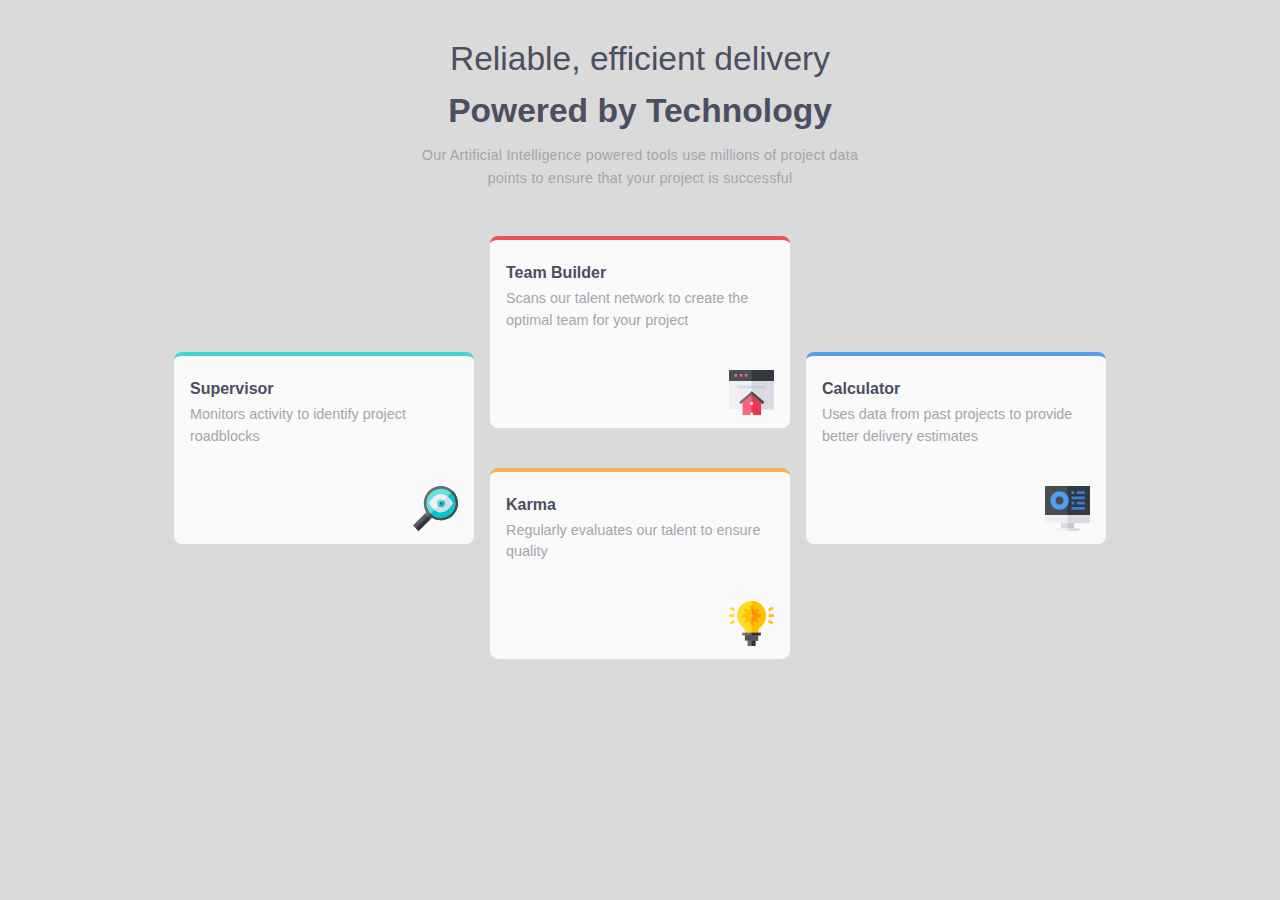
<file: index.html>
<!DOCTYPE html>
<html lang="en">
<head>
  <meta charset="UTF-8">
  <meta name="viewport" content="width=device-width, initial-scale=1.0"> <!-- displays site properly based on user's device -->

  <link rel="icon" type="image/png" sizes="32x32" href="./images/favicon-32x32.png">
  <link rel="preconnect" href="https://fonts.googleapis.com">
<link rel="preconnect" href="https://fonts.gstatic.com" crossorigin>
<link href="https://fonts.googleapis.com/css2?family=Poppins:wght@200;400;600&display=swap" rel="stylesheet">
<link rel="stylesheet" href="style.css">
  <title>Four-card-feature-section</title>
</head>
<body>
 <header class="header">
  <p class="header-title"> Reliable, efficient delivery</p>
  <h2 class="header-subtitle">Powered by Technology</h2>
  <p class="header-text">
    Our Artificial Intelligence powered tools use millions of project data points 
  to ensure that your project is successful
  </p>
</header>
<section class="main">
 
  <div class="card  border-top-cyan">
    <h2 class="card-title">Supervisor</h2>
    <p class="card-text">Monitors activity to identify project roadblocks</p>
    <div class="card-icon">
      <img src="images/icon-supervisor.svg" alt="">
    </div>
  </div>
  <div class="center">
    <div class="card  border-top-red">
      <h2 class="card-title">Team Builder</h2>
      <p class="card-text">
        Scans our talent network to create the optimal team for your project
      </p>
      <div class="card-icon">
        <img src="images/icon-team-builder.svg" alt="">
      </div>
    </div>
     <div class="card  border-top-orange">
      <h2 class="card-title">Karma</h2>
      <p class="card-text">Regularly evaluates our talent to ensure quality</p>
      <div class="card-icon">
        <img src="images/icon-karma.svg" alt="">
      </div>
     </div>
  </div>
    <div class="card  border-top-blue">
      <h2 class="card-title">Calculator</h2>
      <p class="card-text">Uses data from past projects to provide better delivery estimates</p>
      <div class="card-icon">
        <img src="images/icon-calculator.svg" alt="">
      </div>
    </div>
</section>
  
</body>
</html>
</file>
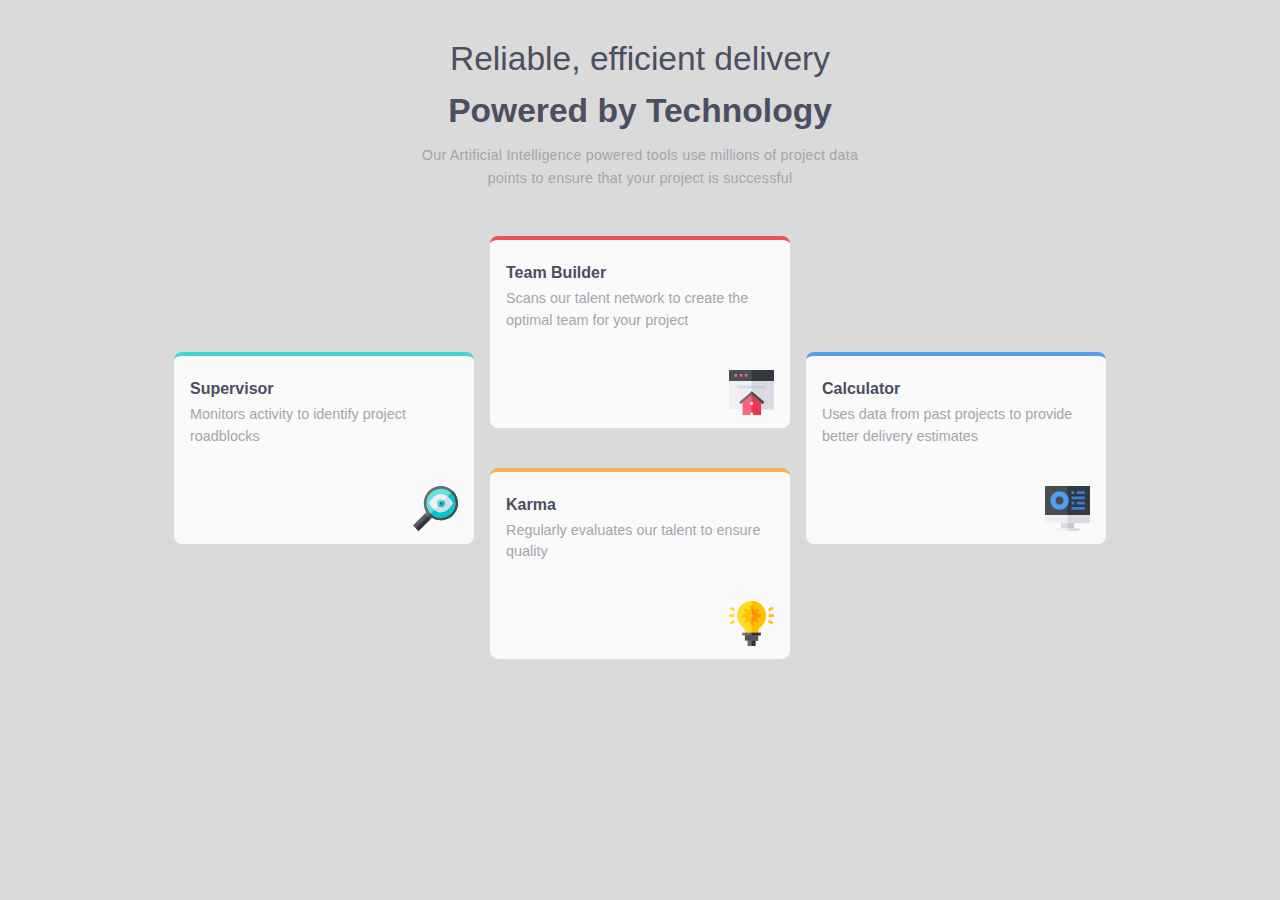
<file: four-card/index.html>
<!DOCTYPE html>
<html lang="en">
<head>
  <meta charset="UTF-8">
  <meta name="viewport" content="width=device-width, initial-scale=1.0"> <!-- displays site properly based on user's device -->

  <link rel="icon" type="image/png" sizes="32x32" href="./images/favicon-32x32.png">
  <link rel="preconnect" href="https://fonts.googleapis.com">
<link rel="preconnect" href="https://fonts.gstatic.com" crossorigin>
<link href="https://fonts.googleapis.com/css2?family=Poppins:wght@200;400;600&display=swap" rel="stylesheet">
<link rel="stylesheet" href="style.css">
  <title>Four-card-feature-section</title>
</head>
<body>
 <header class="header">
  <p class="header-title"> Reliable, efficient delivery</p>
  <h2 class="header-subtitle">Powered by Technology</h2>
  <p class="header-text">
    Our Artificial Intelligence powered tools use millions of project data points 
  to ensure that your project is successful
  </p>
</header>
<section class="main">
 
  <div class="card  border-top-cyan">
    <h2 class="card-title">Supervisor</h2>
    <p class="card-text">Monitors activity to identify project roadblocks</p>
    <div class="card-icon">
      <img src="images/icon-supervisor.svg" alt="">
    </div>
  </div>
  <div class="center">
    <div class="card  border-top-red">
      <h2 class="card-title">Team Builder</h2>
      <p class="card-text">
        Scans our talent network to create the optimal team for your project
      </p>
      <div class="card-icon">
        <img src="images/icon-team-builder.svg" alt="">
      </div>
    </div>
     <div class="card  border-top-orange">
      <h2 class="card-title">Karma</h2>
      <p class="card-text">Regularly evaluates our talent to ensure quality</p>
      <div class="card-icon">
        <img src="images/icon-karma.svg" alt="">
      </div>
     </div>
  </div>
    <div class="card  border-top-blue">
      <h2 class="card-title">Calculator</h2>
      <p class="card-text">Uses data from past projects to provide better delivery estimates</p>
      <div class="card-icon">
        <img src="images/icon-calculator.svg" alt="">
      </div>
    </div>
</section>
  
</body>
</html>
</file>
<file: style.css>
*,
*::before,
*::after {
    box-sizing: border-box;
}

:root {
    /*  Colors Primary */
    --Red: hsl(0, 78%, 62%);
    --Cyan: hsl(180, 62%, 55%);
    --Orange: hsl(34, 97%, 64%);
    --Blue: hsl(212, 86%, 64%);

    /* Neutral */
    --Very-Dark-Blue: hsl(234, 12%, 34%);
    --Grayish-Blue: hsl(229, 6%, 66%);
    --Very-Light-Gray: hsl(0, 0%, 98%);

    /* FONTS */
    --Font-size: 15px;
    --header-title-font: min(max(1.5rem, calc(1.5rem + ((1vw - 0.2rem) * 1))), 2.2rem);
    --header-text-font: clamp(0.9rem, calc(0.9rem + ((1vw - 0.2rem) * 0)), 0.9rem);

}
body{
    font-family: "Popins",sans-serif;
}
img {
    max-width: 100%;
}

html {
    scroll-behavior: smooth;
}

h2 {
    color: var(--Very-Dark-Blue);
    font-weight: 700;
}

p {
    font-weight: 200;
}

body {
    margin: 0;
    padding: 0;
    background-color: rgb(218, 218, 218);  
    color: var(--Grayish-Blue);
    line-height: 1.5;
}

/* Header */
.header {
    text-align: center;
    width: 90%;
    max-width: 500px;
    margin: 0 auto;
    padding: 0 0 2em 0;
}

.header-title {
    color: var(--Very-Dark-Blue);
    font-size: var(--header-title-font);
    margin-bottom: 0;
}

.header-subtitle {
    margin-top: 0.1rem;
    margin-bottom: 0.5rem;
    font-size: var(--header-title-font);
}

.header-text {
    margin-top: 0;
    font-size: var(--header-text-font);
    padding: 0 1rem;
    line-height: 1.6;
    letter-spacing: 0.2px;
}

/* MAIN SECTION */
.main {
    width: 80%;
    max-width: 950px;
    margin: 0 auto;
}

    .card {
        background-color: var(--Very-Light-Gray);
        border-radius: 0.5rem;
     
        margin-bottom: 2rem;
        padding: 0.8em 1em;
    }

.card-title {
    font-size: 1rem;
    margin-top: 0.5rem;
    margin-bottom: 0;
}

.card-text {
    font-size: var(--header-text-font);
    margin-top: 0.2rem;
}

.card-icon {
    display: flex;
    justify-content: flex-end;
    padding-top: 1.5rem;
}

img {
    height: 45px;
}


.border-top-cyan {
    border-top: 4px solid var(--Cyan);
}

.border-top-red {
    border-top: 4px solid var(--Red);
}

.border-top-orange {
    border-top: 4px solid var(--Orange);
}

.border-top-blue {
    border-top: 4px solid var(--Blue);
}

@media(min-width:768px) {
    .main {
         display: grid;
        grid-template-columns: 45% 45%;
        grid-template-rows: 32% 32%;
        justify-content: center;
        margin: 0 auto;
        column-gap: 1rem;
        row-gap: .7rem;

    } 

}


@media (min-width: 1200px) {

    .main {
        display: flex;
        justify-content: center;
        align-items: center;
        gap: 1rem;
        margin: 0 auto;
    }

    .center {
        display: flex;
        flex-direction: column;
        gap: .5rem;
    
    }

    .card {
        max-width: 300px;
       
    }

}
</file>
<file: four-card/style.css>
*,
*::before,
*::after {
    box-sizing: border-box;
}

:root {
    /*  Colors Primary */
    --Red: hsl(0, 78%, 62%);
    --Cyan: hsl(180, 62%, 55%);
    --Orange: hsl(34, 97%, 64%);
    --Blue: hsl(212, 86%, 64%);

    /* Neutral */
    --Very-Dark-Blue: hsl(234, 12%, 34%);
    --Grayish-Blue: hsl(229, 6%, 66%);
    --Very-Light-Gray: hsl(0, 0%, 98%);

    /* FONTS */
    --Font-size: 15px;
    --header-title-font: min(max(1.5rem, calc(1.5rem + ((1vw - 0.2rem) * 1))), 2.2rem);
    --header-text-font: clamp(0.9rem, calc(0.9rem + ((1vw - 0.2rem) * 0)), 0.9rem);

}
body{
    font-family: "Popins",sans-serif;
}
img {
    max-width: 100%;
}

html {
    scroll-behavior: smooth;
}

h2 {
    color: var(--Very-Dark-Blue);
    font-weight: 700;
}

p {
    font-weight: 200;
}

body {
    margin: 0;
    padding: 0;
    background-color: rgb(218, 218, 218);  
    color: var(--Grayish-Blue);
    line-height: 1.5;
}

/* Header */
.header {
    text-align: center;
    width: 90%;
    max-width: 500px;
    margin: 0 auto;
    padding: 0 0 2em 0;
}

.header-title {
    color: var(--Very-Dark-Blue);
    font-size: var(--header-title-font);
    margin-bottom: 0;
}

.header-subtitle {
    margin-top: 0.1rem;
    margin-bottom: 0.5rem;
    font-size: var(--header-title-font);
}

.header-text {
    margin-top: 0;
    font-size: var(--header-text-font);
    padding: 0 1rem;
    line-height: 1.6;
    letter-spacing: 0.2px;
}

/* MAIN SECTION */
.main {
    width: 80%;
    max-width: 950px;
    margin: 0 auto;
}

    .card {
        background-color: var(--Very-Light-Gray);
        border-radius: 0.5rem;
     
        margin-bottom: 2rem;
        padding: 0.8em 1em;
    }

.card-title {
    font-size: 1rem;
    margin-top: 0.5rem;
    margin-bottom: 0;
}

.card-text {
    font-size: var(--header-text-font);
    margin-top: 0.2rem;
}

.card-icon {
    display: flex;
    justify-content: flex-end;
    padding-top: 1.5rem;
}

img {
    height: 45px;
}


.border-top-cyan {
    border-top: 4px solid var(--Cyan);
}

.border-top-red {
    border-top: 4px solid var(--Red);
}

.border-top-orange {
    border-top: 4px solid var(--Orange);
}

.border-top-blue {
    border-top: 4px solid var(--Blue);
}

@media(min-width:768px) {
    .main {
         display: grid;
        grid-template-columns: 45% 45%;
        grid-template-rows: 32% 32%;
        justify-content: center;
        margin: 0 auto;
        column-gap: 1rem;
        row-gap: .7rem;

    } 

}


@media (min-width: 1200px) {

    .main {
        display: flex;
        justify-content: center;
        align-items: center;
        gap: 1rem;
        margin: 0 auto;
    }

    .center {
        display: flex;
        flex-direction: column;
        gap: .5rem;
    
    }

    .card {
        max-width: 300px;
       
    }

}
</file>
